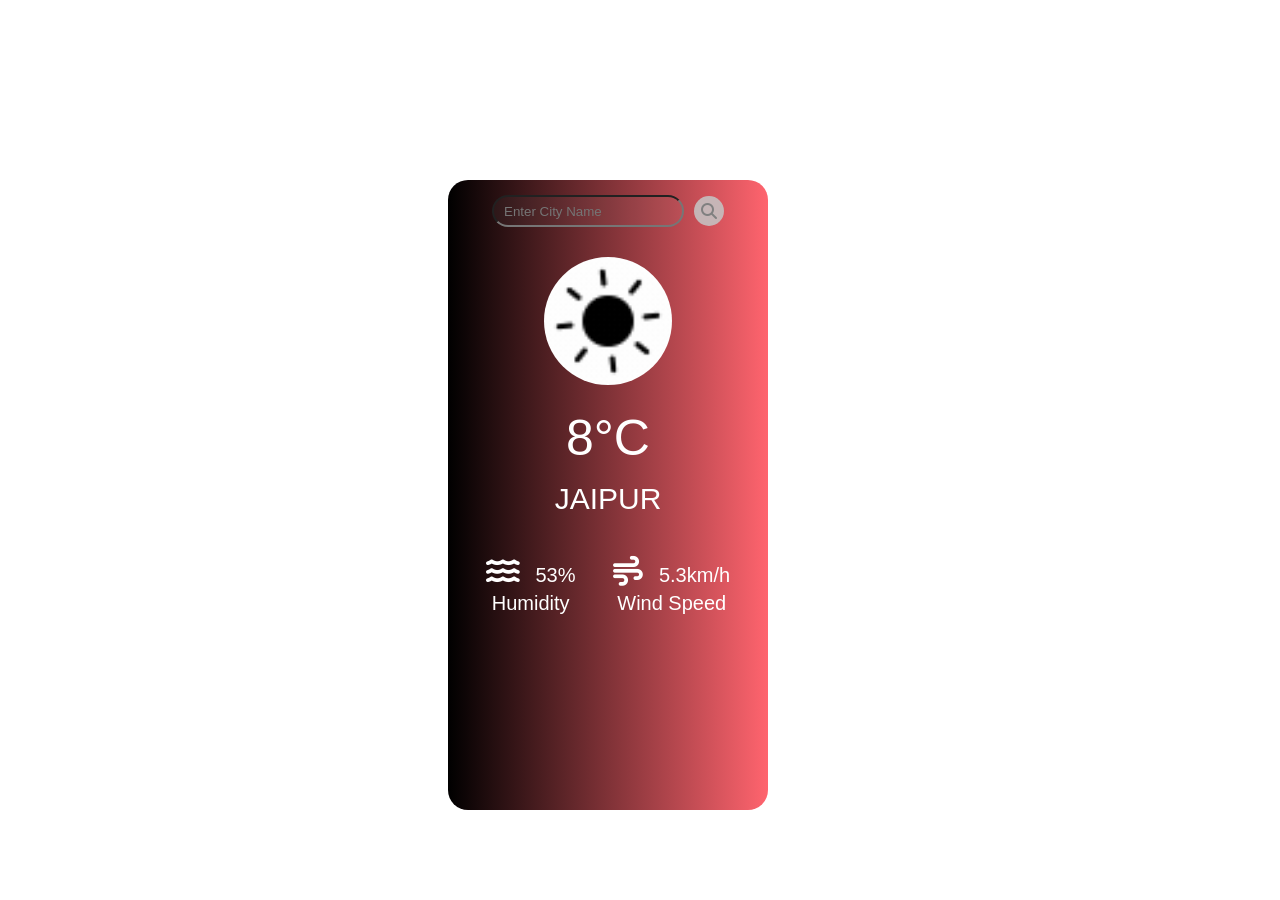
<file: index.html>
<!DOCTYPE html>
<html lang="en">
<head>
    <meta charset="UTF-8">
    <meta name="viewport" content="width=device-width, initial-scale=1.0">
    <title>weather app</title>
    <link rel="stylesheet" href="https://cdnjs.cloudflare.com/ajax/libs/font-awesome/6.6.0/css/all.min.css" integrity="sha512-Kc323vGBEqzTmouAECnVceyQqyqdsSiqLQISBL29aUW4U/M7pSPA/gEUZQqv1cwx4OnYxTxve5UMg5GT6L4JJg==" crossorigin="anonymous" referrerpolicy="no-referrer" />
  
    <link rel="stylesheet" href="style.css">
    <link rel="stylesheet" href="mediaqueries.css">
</head>
<body>


    <div class="main">
        <div class="searchbox">
            <input type="text" placeholder="Enter City Name" id="inputbox" >
            <div class="icon"><i class="fa-solid fa-magnifying-glass"></i></div>
        </div>
        <div class="image"><img src="./images/clear.gif" id="image"></div>
        <div class="temp">8°C</div>
        <div class="city">JAIPUR</div>
        <div class="bottom">
            <div class="humidity">
                <i class="fa-solid fa-water"></i>
                <span id="humidity">53%</span>
                <p class="windspeed">Humidity</p>
            </div>
            <div class="wind"><i class="fa-solid fa-wind"></i>
                <span id="windspeed">5.3km/h</span>
                <p class="windspeed">Wind Speed</p>
            </div>
        </div>
        </div>
    </div>
    <script type="module" src="app.js"></script>
</body>
</html>
</file>
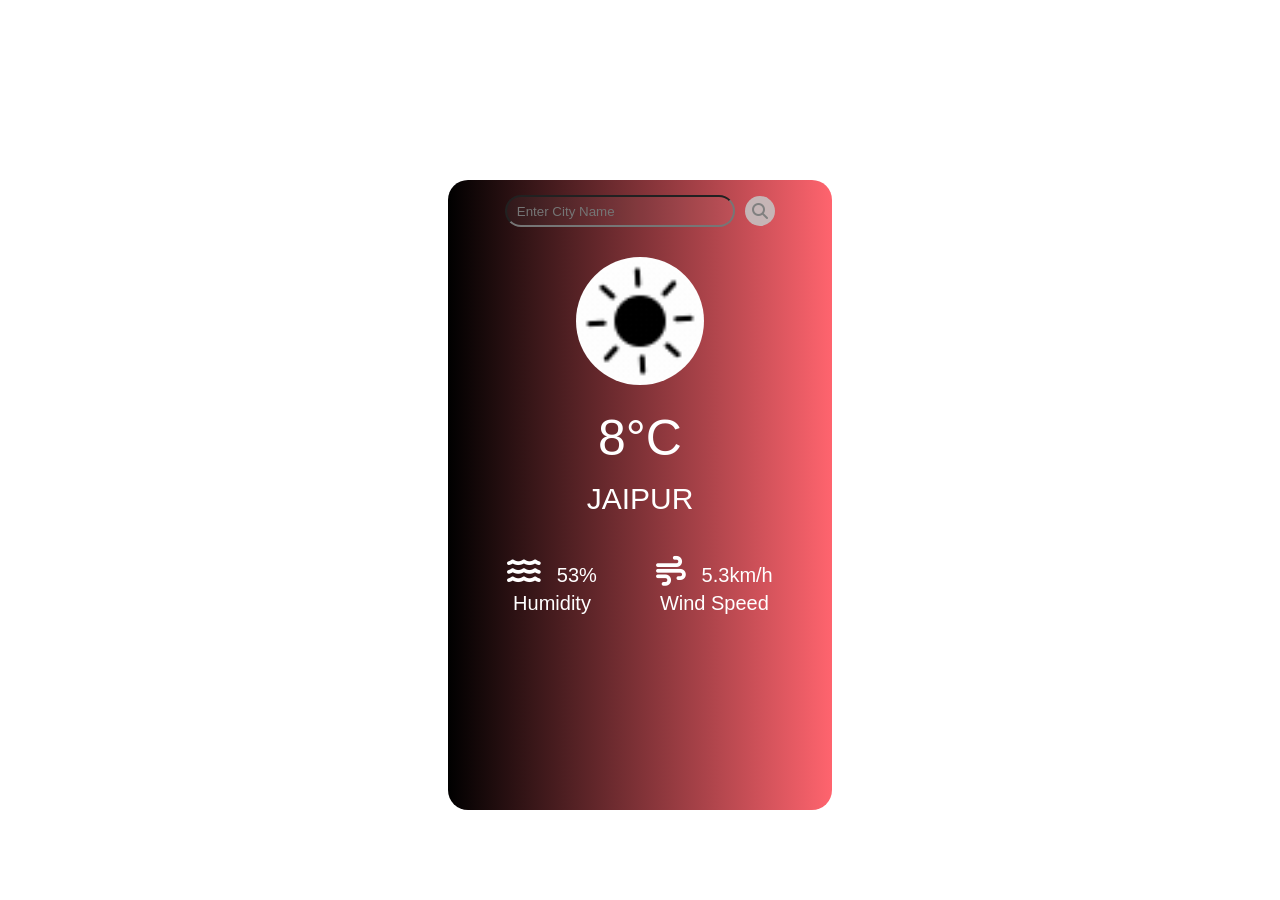
<file: project_01/index.html>
<!DOCTYPE html>
<html lang="en">
<head>
    <meta charset="UTF-8">
    <meta name="viewport" content="width=device-width, initial-scale=1.0">
    <title>weather app</title>
    <link rel="stylesheet" href="https://cdnjs.cloudflare.com/ajax/libs/font-awesome/6.6.0/css/all.min.css" integrity="sha512-Kc323vGBEqzTmouAECnVceyQqyqdsSiqLQISBL29aUW4U/M7pSPA/gEUZQqv1cwx4OnYxTxve5UMg5GT6L4JJg==" crossorigin="anonymous" referrerpolicy="no-referrer" />

    <link rel="stylesheet" href="style.css">
</head>
<body>


    <div class="main">
        <div class="searchbox">
            <input type="text" placeholder="Enter City Name" id="inputbox" >
            <div class="icon"><i class="fa-solid fa-magnifying-glass"></i></div>
        </div>
        <div class="image"><img src="./images/clear.gif" id="image"></div>
        <div class="temp">8°C</div>
        <div class="city">JAIPUR</div>
        <div class="bottom">
            <div class="humidity">
                <i class="fa-solid fa-water"></i>
                <span id="humidity">53%</span>
                <p class="windspeed">Humidity</p>
            </div>
            <div class="wind"><i class="fa-solid fa-wind"></i>
                <span id="windspeed">5.3km/h</span>
                <p class="windspeed">Wind Speed</p>
            </div>
        </div>
        </div>
    </div>


    <script type="module" src="app.js"></script>
</body>
</html>
</file>
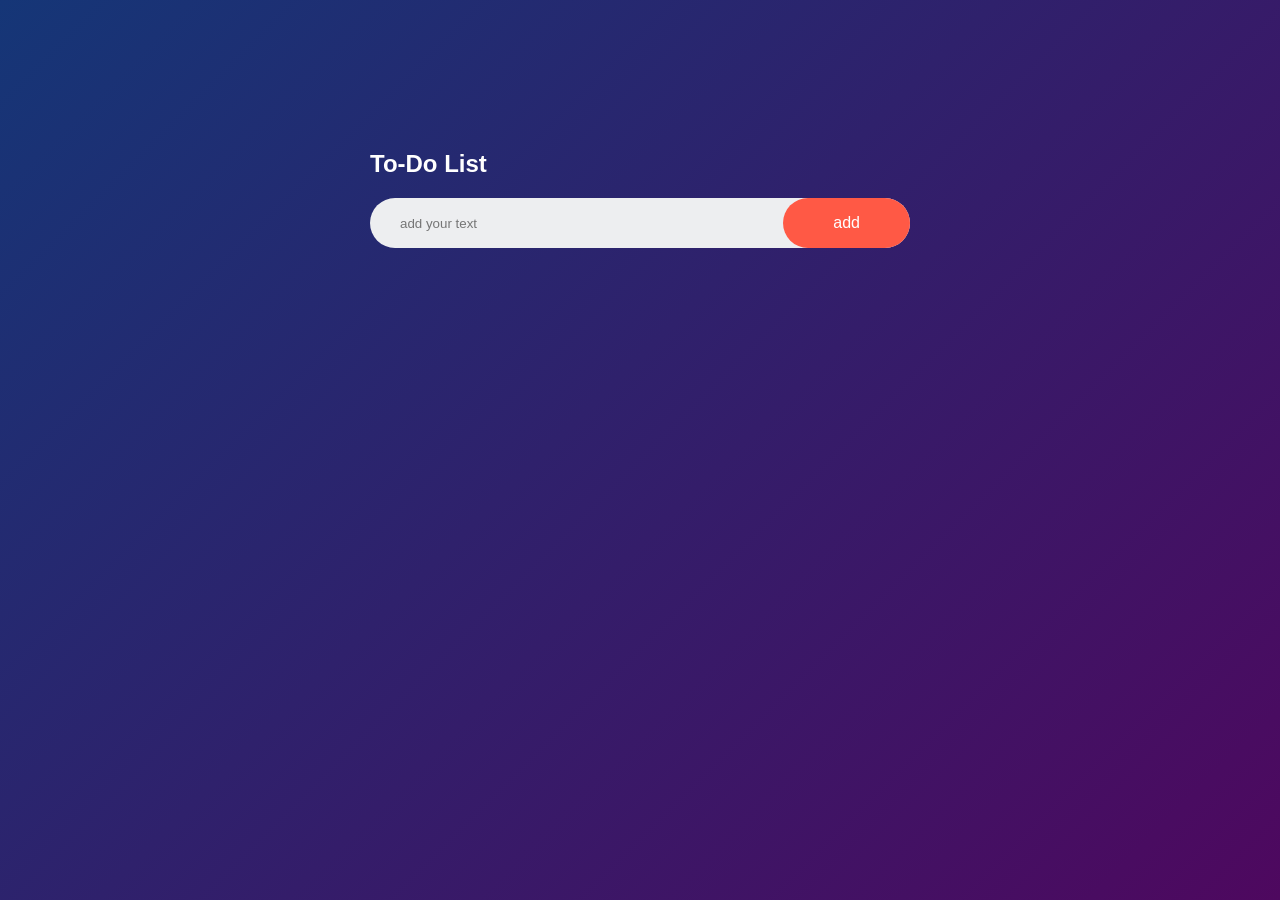
<file: project_02/index.html>
<!DOCTYPE html>
<html lang="en">
<head>
    <meta charset="UTF-8">
    <meta name="viewport" content="width=device-width, initial-scale=1.0">
    <title>todo list</title>
    <link rel="stylesheet" href="style.css">
</head>
<body>
<div class="container">
    <div class="todo-app">
        <h2>To-Do List </h2>
        <div class="row">
            <input type="text" id="input-box" placeholder="add your text">
            <button onclick="addtask()">add</button>
        </div>
        <ul id="list-container">
           
        </ul>
    </div>
</div>
<script src="index.js"></script>
</body>
</html>
</file>
<file: style.css>
*{
    margin: 0;
    padding: 0;
    font-family: 'poppins',sans-serif;
    box-sizing: border-box;
}
.main{
    padding-top: 15px;
     height:70% ;
    width: 25%;
   background: linear-gradient(90deg,rgb(0, 0, 0),rgb(255, 100, 110));
    position: absolute;
    top: 20%;
    left: 35%;
    border-radius: 20px;
    text-align: center;
}


.searchbox{
display: flex;
align-items: center;
justify-content: center;
}

.searchbox input{
width: 60%;
height: 2rem;
outline: 0;
border-radius: 20px;
padding: 10px;
background-color:rgba(196, 193, 193, 0.051);
color: aliceblue;
}

.icon{
    background-color:rgba(196, 193, 193, 0.899);
    height: 30px;
    width: 30px;
    align-items: center;
    border-radius: 50%;
    margin-left: 10px;
}

.icon i {
    margin: 7px;
    color: gray;
}

.image{
padding-top: 15px;
padding-bottom: 5px;
}

.image img{
    margin: 15px;
    height: 8rem;
    border-radius: 50%;
    
}

.temp {
    font-size: 50px;
    color: white;
    font-weight: 500;

}

.city{
    font-size: 30px;
    color: white;
    font-weight: 300;
    margin-top: 15px;
    

}

.bottom{
    display: flex;
    align-items: center;
    justify-content: center;
    justify-content:space-evenly;
    position: relative;
    bottom: -40px;
}

.humidity{
    color: white;
    font-size: 20px;
}

.humidity i {
    font-size: 30px;
    
}

.humidity span {
margin-left: 10px;

}

.wind{
    color: white;
    font-size: 20px;
}
.wind i {
    font-size: 30px;
    
}
.wind span {
    margin-left: 10px;
}
.windspeed{
    margin-top: 5px;
}
</file>
<file: mediaqueries.css>
@media (max-width: 700px) {
    body{
        width: 100vw;
        height: 100vh;
     }
    .main{
        padding-top: 25vw;
        height:100% ;
        width: 100%;
        position: relative;
        top: 0;
        left: 0;
        border-radius: 0;
        text-align: center;
    }
    .searchbox input{
        width: 65%;
        height: 2.5rem;
    }
    .icon i {
        margin: 10px 0 0 3px;
    }
    .image{
        padding-top: 55px;
    }
    .temp {
        color: rgba(255,255,255, 0.9);
    }
    .city{
        color: rgba(255,255,255, 0.8);
        font-weight: 400;
    }
    .humidity{
        color: rgba(255,255,255, 0.8);
    }
    .wind{
        color: rgba(255,255,255, 0.8);  
    }
    .wind span {
        margin-left: 1px;
    }
}
</file>
<file: project_01/style.css>
*{
    margin: 0;
    padding: 0;
    font-family: 'poppins',sans-serif;
    box-sizing: border-box;
}
.main{
    padding-top: 15px;
     height:70% ;
    width: 30%;
   background: linear-gradient(90deg,rgb(0, 0, 0),rgb(255, 100, 110));
    position: absolute;
    top: 20%;
    left: 35%;
    border-radius: 20px;
    text-align: center;
}


.searchbox{
display: flex;
align-items: center;
justify-content: center;
}

.searchbox input{
width: 60%;
height: 2rem;
outline: 0;
border-radius: 20px;
padding: 10px;
background-color:rgba(196, 193, 193, 0.051);
color: aliceblue;
}

.icon{
    background-color:rgba(196, 193, 193, 0.899);
    height: 30px;
    width: 30px;
    align-items: center;
    border-radius: 50%;
    margin-left: 10px;
}

.icon i {
    margin: 7px;
    color: gray;
}

.image{
padding-top: 15px;
padding-bottom: 5px;
}

.image img{
    margin: 15px;
    height: 8rem;
    border-radius: 50%;
    
}

.temp {
    font-size: 50px;
    color: white;
    font-weight: 500;

}

.city{
    font-size: 30px;
    color: white;
    font-weight: 300;
    margin-top: 15px;
    

}

.bottom{
    display: flex;
    align-items: center;
    justify-content: center;
    justify-content:space-evenly;
    position: relative;
    bottom: -40px;
}

.humidity{
    color: white;
    font-size: 20px;
}

.humidity i {
    font-size: 30px;
    
}

.humidity span {
margin-left: 10px;

}

.wind{
    color: white;
    font-size: 20px;
}
.wind i {
    font-size: 30px;
    
}
.wind span {
    margin-left: 10px;
}
.windspeed{
    margin-top: 5px;
}
</file>
<file: project_02/style.css>
*{
    margin: 0;
    padding: 0;
    font-family: 'poppins',sans-serif;
    box-sizing: border-box; 
}
.container{
    width: 100%;
    min-height: 100vh;
    background: linear-gradient(135deg,#153677,#4e085f);
    padding: 10px;

}


.todo-app{
     height: 50%;
    width: 50%; 
    max-width: 600px;
    margin: 100px auto 20px;
    padding: 40px 30px 70px;
    border-radius: 10px;


}
.todo-app h2{
    color: white;
    display: flex;
    align-items: center;
    margin-bottom:20px;
}
.row{
    display: flex;
    align-items: center;
    justify-content: space-between;
    background:#edeef0;
    border-radius:30px;
padding-left: 20px;
margin-bottom: 25px;
}
input{
    border:none;
    outline: none;
    background: transparent;
    padding: 10px;
}
button{
    border: none;
    outline: none;
    padding:16px 50px ;
    background: #ff5945;
    color:#fff;
    font-size: 16px;
    cursor: pointer;
    border-radius:40px;


}
ul li{
    color: #edeef0;
    max-width: 100%;
    border-radius: 20px;
    margin-top: 5px;
    border: 1px solid orange;
    list-style:none;
    font-size: 17px;
    padding:12px 8px 12px 50px;
    user-select: none;
    cursor: pointer;
    
}
span{
    position: relative;
    bottom: 32px;
    right: -37px;
    margin-left: 80%;
    font-size: 17px;
    color:white;
    border-radius: 30px;
    background-color: #ff5945;
    padding: 14px;
    cursor: pointer;
   
}
</file>
